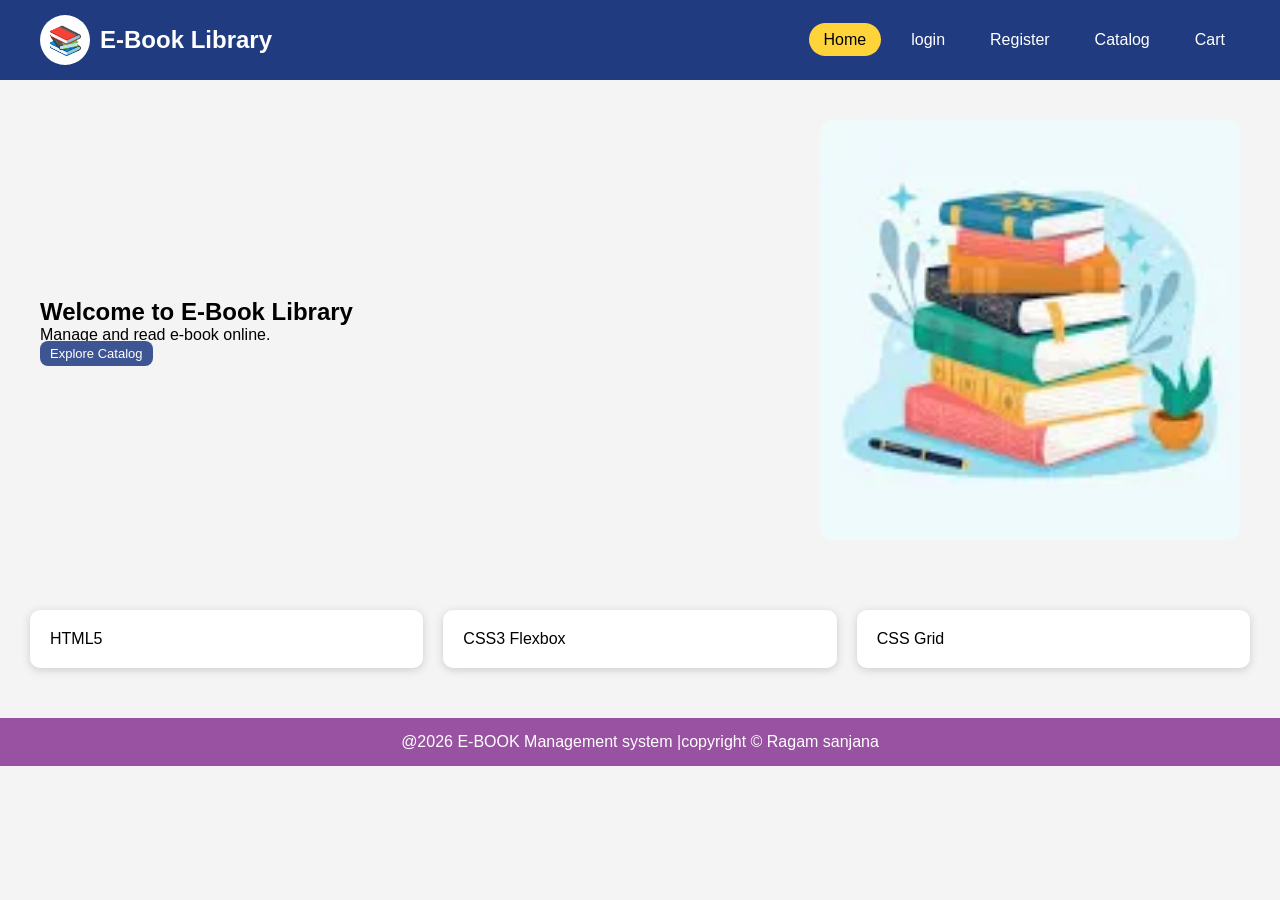
<file: index.html>
<!DOCTYPE html>
<html lang="en">
<head>
   <meta charset="UTF-8">
   <meta name="viewport" content="width=device-width, initial-scale=1.0">
   <title>Home</title>
   <link rel="Stylesheet" href="CSS/style.css">
</head>
<body>
   <header>
       <div class="logo">
           <div class="c">&#x1F4DA;</div>
          <h2>E-Book Library</h2>
          <div class="s"></div>
       </div>
       <nav>
           <ul>
               <li><a href="index.html" class="active">Home</a></li>
               <li><a href="login.html">login</a></li>
               <li><a href="register.html">Register</a></li>
               <li><a href="catalog.html">Catalog</a></li>
               <li><a href="cart.html">Cart</a></li>
           </ul>
       </nav>
   </header>
   <section class="hero">
       <div>
           <h1>Welcome to E-Book Library</h1>
           <p>Manage and read  e-book online.</p>
           <a class="btn" href="catalog.html">Explore Catalog</a>


       </div>
       <img src="images/hero.webp">
   </section>
   <section class="features">
       <div class="card">HTML5</div>
       <div class="card">CSS3 Flexbox</div>
       <div class="card">CSS Grid</div>
   </section>
   <footer>@2026 E-BOOK Management system |copyright &copy; Ragam sanjana</footer>
</body>
</html>
</file>
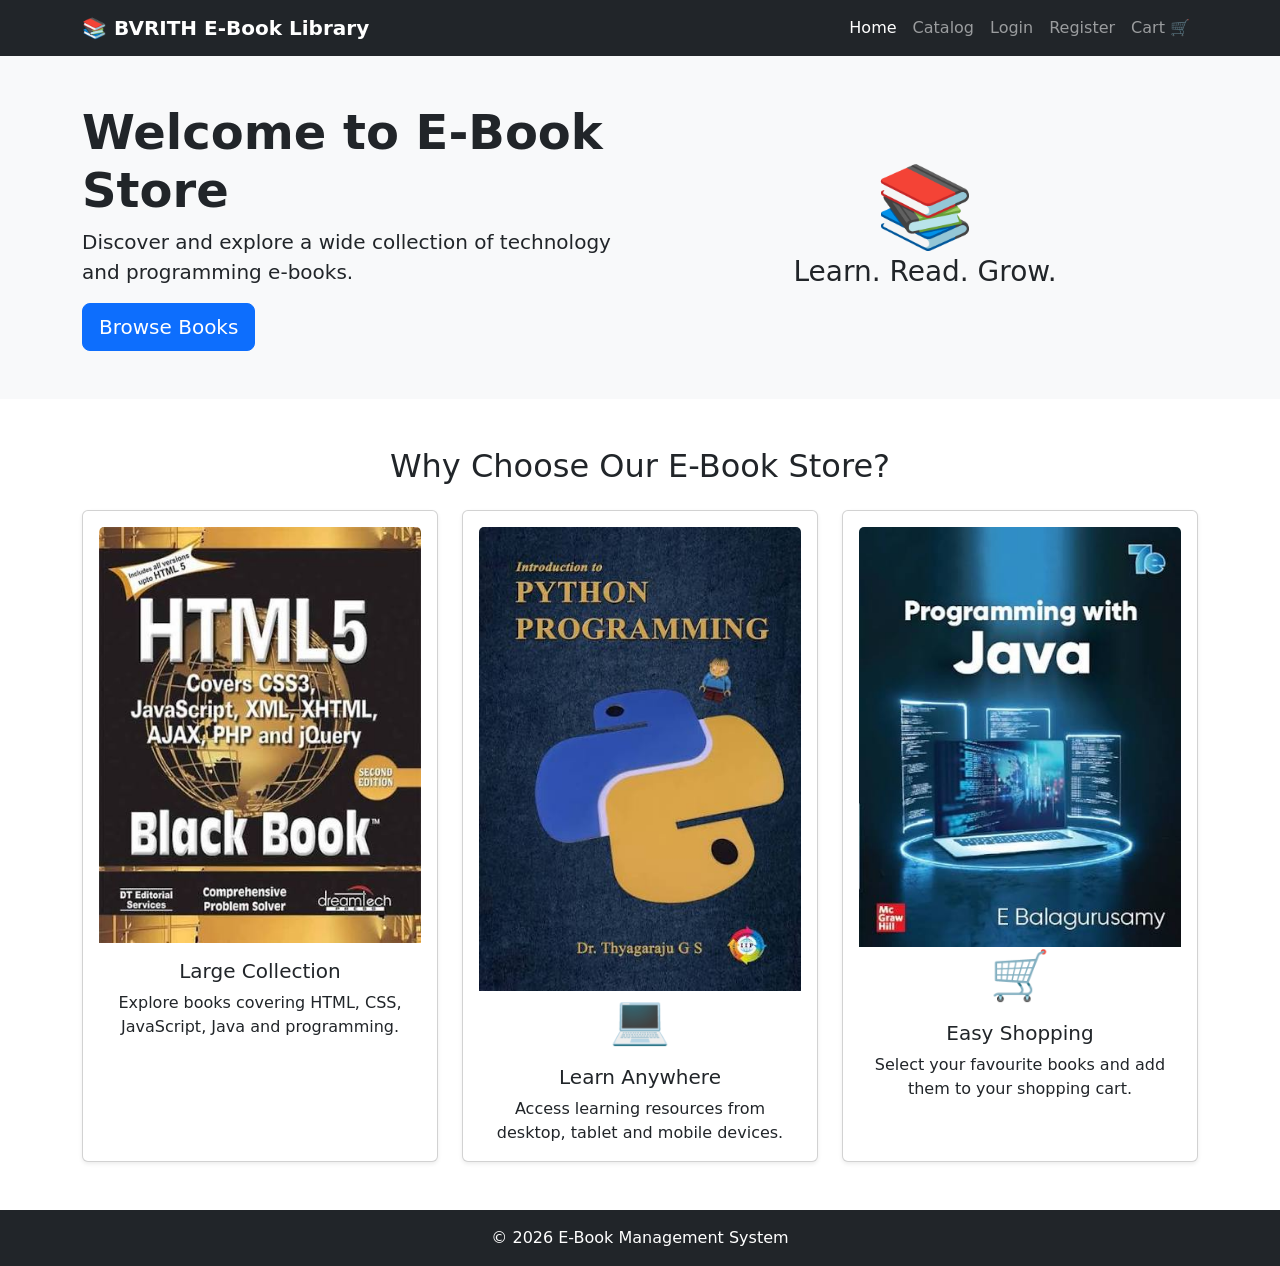
<file: Experiment-2/index.html>
<!DOCTYPE html>

<html lang="en">
<head>
    <meta charset="UTF-8">
    <meta name="viewport" content="width=device-width, initial-scale=1.0">

<title>E-Book Management System</title>

<!-- Bootstrap CSS -->
<link href="https://cdn.jsdelivr.net/npm/bootstrap@5.3.8/dist/css/bootstrap.min.css"
      rel="stylesheet">


</head>

<body>

<!-- NAV BAR -->

<nav class="navbar navbar-expand-lg navbar-dark bg-dark">


<div class="container">

    <a class="navbar-brand fw-bold" href="index.html">
        📚 BVRITH E-Book Library
    </a>

    <button class="navbar-toggler"
            type="button"
            data-bs-toggle="collapse"
            data-bs-target="#navbarNav">

        <span class="navbar-toggler-icon"></span>

    </button>

    <div class="collapse navbar-collapse" id="navbarNav">

        <ul class="navbar-nav ms-auto">

            <li class="nav-item">
                <a class="nav-link active" href="index.html">
                    Home
                </a>
            </li>

            <li class="nav-item">
                <a class="nav-link" href="catalog.html">
                    Catalog
                </a>
            </li>

            <li class="nav-item">
                <a class="nav-link" href="login.html">
                    Login
                </a>
            </li>

            <li class="nav-item">
                <a class="nav-link" href="register.html">
                    Register
                </a>
            </li>

            <li class="nav-item">
                <a class="nav-link" href="cart.html">
                    Cart 🛒
                </a>
            </li>

        </ul>

    </div>

</div>


</nav>

<!-- HERO SECTION -->

<section class="bg-light py-5">


<div class="container">

    <div class="row align-items-center">

        <div class="col-12 col-md-6">

            <h1 class="display-5 fw-bold">
                Welcome to E-Book Store
            </h1>

            <p class="lead">
                Discover and explore a wide collection of
                technology and programming e-books.
            </p>

            <a href="catalog.html"
               class="btn btn-primary btn-lg">
                Browse Books
            </a>

        </div>

        <div class="col-12 col-md-6 text-center mt-4 mt-md-0">

            <div class="display-1">
                📚
            </div>

            <h3>
                Learn. Read. Grow.
            </h3>

        </div>

    </div>

</div>


</section>

<!-- FEATURES  -->

<section class="py-5">


<div class="container">

    <h2 class="text-center mb-4">
        Why Choose Our E-Book Store?
    </h2>

    <div class="row g-4">

        <div class="col-12 col-md-4">

            <div class="card h-100 text-center shadow-sm">

                <div class="card-body">

                    <div class="display-5 mb-3">
                        <img src="images/html.JPG" class="card-img-top" alt="HTML and CSS Book">
                    </div>

                    <h5 class="card-title">
                        Large Collection
                    </h5>

                    <p class="card-text">
                        Explore books covering HTML, CSS,
                        JavaScript, Java and programming.
                    </p>

                </div>

            </div>

        </div>


        <div class="col-12 col-md-4">

            <div class="card h-100 text-center shadow-sm">

                <div class="card-body">

                    <div class="display-5 mb-3">
                        <img src="images/python.JPG" class="card-img-top" alt="HTML and CSS Book">
                        💻
                    </div>

                    <h5 class="card-title">
                        Learn Anywhere
                    </h5>

                    <p class="card-text">
                        Access learning resources from
                        desktop, tablet and mobile devices.
                    </p>

                </div>

            </div>

        </div>


        <div class="col-12 col-md-4">

            <div class="card h-100 text-center shadow-sm">

                <div class="card-body">

                    <div class="display-5 mb-3">
                        <img src="images/java.JPG" class="card-img-top" alt="HTML and CSS Book">
                        🛒
                    </div>

                    <h5 class="card-title">
                        Easy Shopping
                    </h5>

                    <p class="card-text">
                        Select your favourite books and
                        add them to your shopping cart.
                    </p>

                </div>

            </div>

        </div>

    </div>

</div>


</section>

<!-- ================= FOOTER ================= -->

<footer class="bg-dark text-white text-center p-3">


<p class="mb-0">
    © 2026 E-Book Management System
</p>


</footer>

<!-- Bootstrap JavaScript -->

<script src="https://cdn.jsdelivr.net/npm/bootstrap@5.3.8/dist/js/bootstrap.bundle.min.js">
</script>

</body>
</html>
</file>
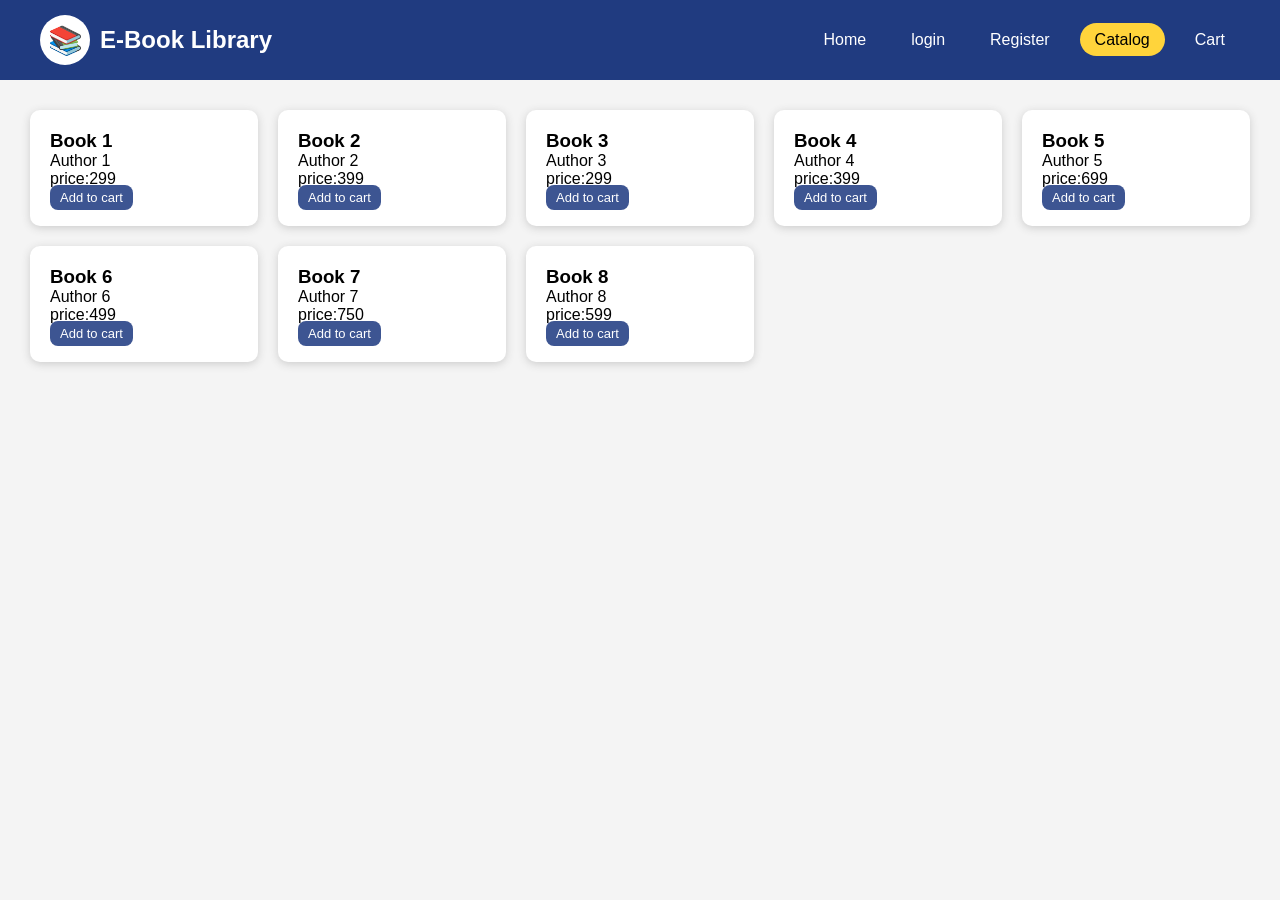
<file: catalog.html>
<!DOCTYPE html>
<html lang="en">
<head>
   <meta charset="UTF-8">
   <meta name="viewport" content="width=device-width, initial-scale=1.0">
   <title>Catalog</title>
   <link rel="Stylesheet" href="CSS/style.css">
</head>
<body>
   <header>
       <div class="logo">
           <div class="c">&#x1F4DA;</div>
          <h2>E-Book Library</h2>
          <div class="s"></div>
       </div>
       <nav>
           <ul>
               <li><a href="index.html">Home</a></li>
               <li><a href="login.html">login</a></li>
               <li><a href="register.html">Register</a></li>
               <li><a href="catalog.html" class="active">Catalog</a></li>
               <li><a href="cart.html">Cart</a></li>
           </ul>
       </nav>
   </header>
   <section class="books">
       <div class="card">
           <h3>Book 1</h3>
           <p>Author 1</p>
           <p>price:299</p>
           <a class="btn">Add to cart</a>
       </div>
       <div class="card">
           <h3>Book 2</h3>
           <p>Author 2</p>
           <p>price:399</p>
           <a class="btn">Add to cart</a>
           </div>
           <div class="card">
           <h3>Book 3</h3>
           <p>Author 3</p>
           <p>price:299</p>
           <a class="btn">Add to cart</a>
           </div>
           <div class="card">
           <h3>Book 4</h3>
           <p>Author 4</p>
           <p>price:399</p>
           <a class="btn">Add to cart</a>
           </div>
           <div class="card">
           <h3>Book 5</h3>
           <p>Author 5</p>
           <p>price:699</p>
           <a class="btn">Add to cart</a>
           </div>
           <div class="card">
           <h3>Book 6</h3>
           <p>Author 6</p>
           <p>price:499</p>
           <a class="btn">Add to cart</a>
           </div>
           <div class="card">
           <h3>Book 7</h3>
           <p>Author 7</p>
           <p>price:750</p>
           <a class="btn">Add to cart</a>
           </div>
           <div class="card">
           <h3>Book 8</h3>
           <p>Author 8</p>
           <p>price:599</p>
           <a class="btn">Add to cart</a>
           </div>
          
   </section>


</body>
</html>
</file>
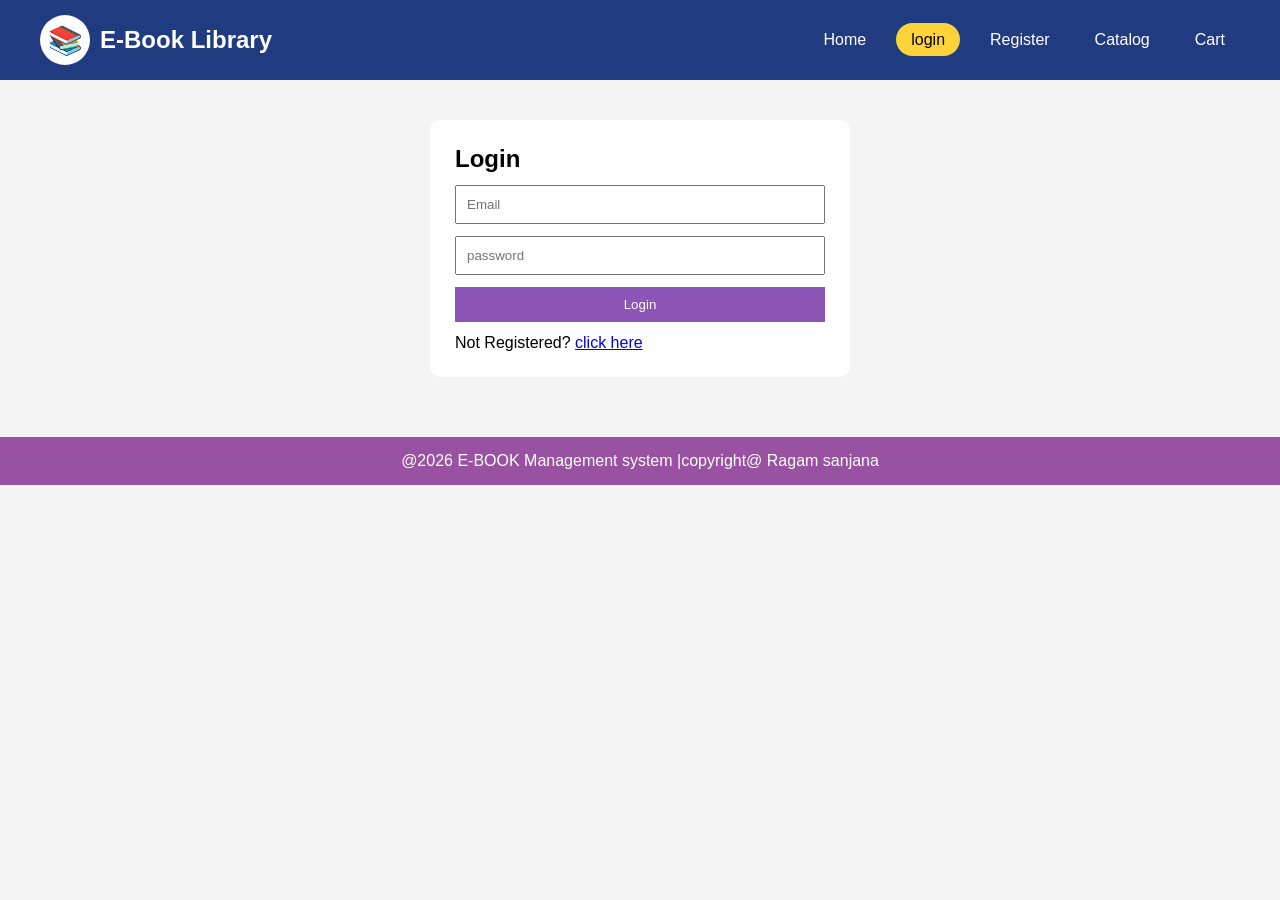
<file: login.html>
<!DOCTYPE html>
<html lang="en">
<head>
   <meta charset="UTF-8">
   <meta name="viewport" content="width=device-width, initial-scale=1.0">
   <title>Login</title>
   <link rel="Stylesheet" href="CSS/style.css">
</head>
<body>
   <header>
       <div class="logo">
           <div class="c">&#x1F4DA;</div>
          <h2>E-Book Library</h2>
          <div class="s"></div>
       </div>
       <nav>
           <ul>
               <li><a href="index.html" >Home</a></li>
               <li><a href="login.html" class="active">login</a></li>
               <li><a href="register.html">Register</a></li>
               <li><a href="catalog.html">Catalog</a></li>
               <li><a href="cart.html">Cart</a></li>
           </ul>
       </nav>
       </header>
       <div class="center">
           <form class="form">
               <h2>Login</h2>
               <input placeholder="Email">
               <input type="password" placeholder="password">
               <button>Login</button>
               <p>Not Registered? <a href="register.html">click here</a></p>
           </form>
       </div>
   <footer>@2026 E-BOOK Management system |copyright@ Ragam sanjana</footer>
</body>
</html>
</file>
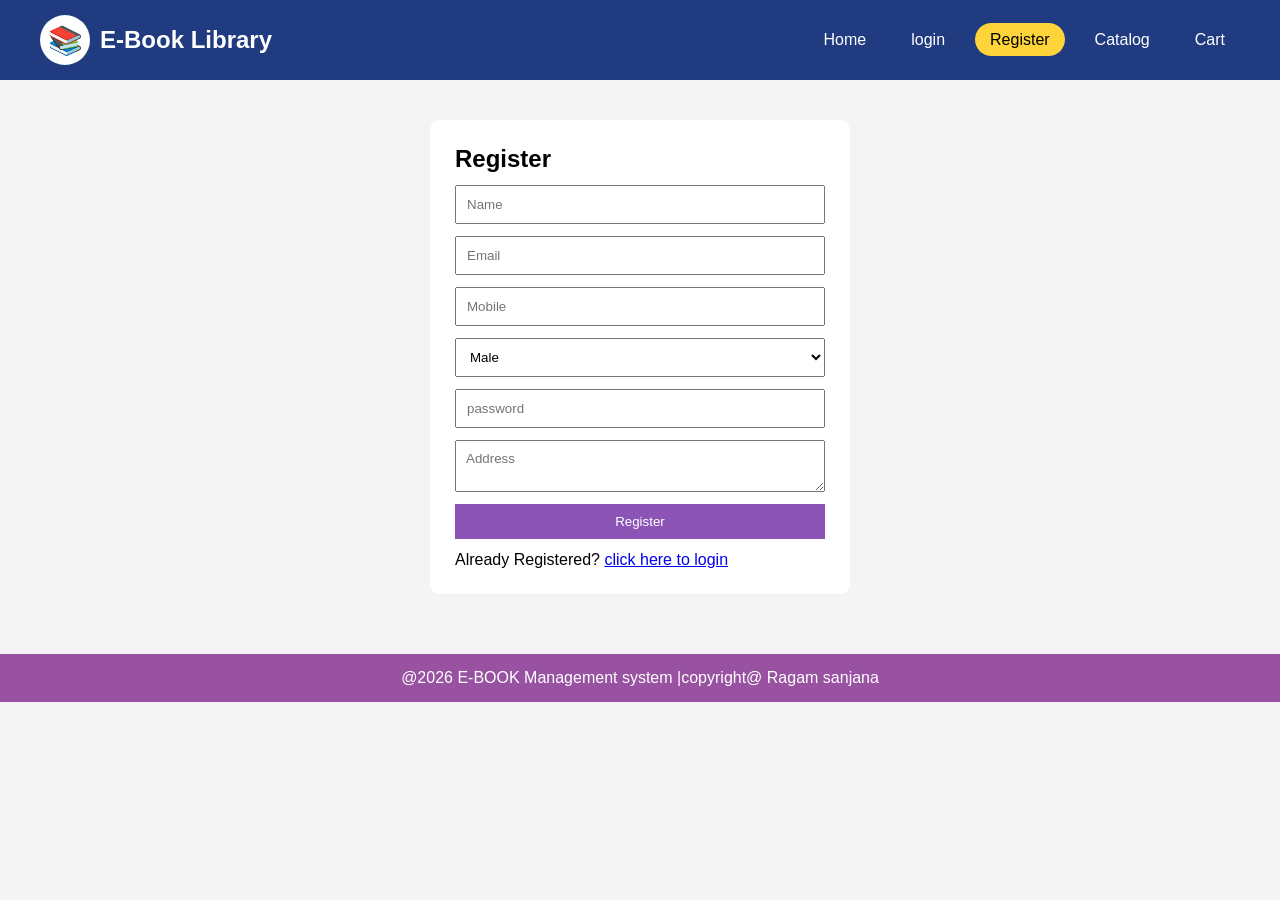
<file: register.html>
<!DOCTYPE html>
<html lang="en">
<head>
   <meta charset="UTF-8">
   <meta name="viewport" content="width=device-width, initial-scale=1.0">
   <title>Registration form</title>
   <link rel="Stylesheet" href="CSS/style.css">
</head>
<body>
   <header>
       <div class="logo">
           <div class="c">&#x1F4DA;</div>
          <h2>E-Book Library</h2>
          <div class="s"></div>
       </div>
       <nav>
           <ul>
               <li><a href="index.html">Home</a></li>
               <li><a href="login.html">login</a></li>
               <li><a href="register.html" class="active">Register</a></li>
               <li><a href="catalog.html">Catalog</a></li>
               <li><a href="cart.html">Cart</a></li>
           </ul>
       </nav>
       </header>
       <div class="center">
           <form class="form">
               <h2>Register</h2>
               <input placeholder="Name">
               <input placeholder="Email">
               <input placeholder="Mobile">
               <select><option>Male</option>
               <option>Female</option>
               </select><input type="password" placeholder="password">
               <textarea placeholder="Address"></textarea>
               <button>Register</button>
               <p>Already Registered? <a href="login.html">click here to login</a></p>
           </form>
       </div>
   <footer>@2026 E-BOOK Management system |copyright@ Ragam sanjana</footer>
</body>
</html>
</file>
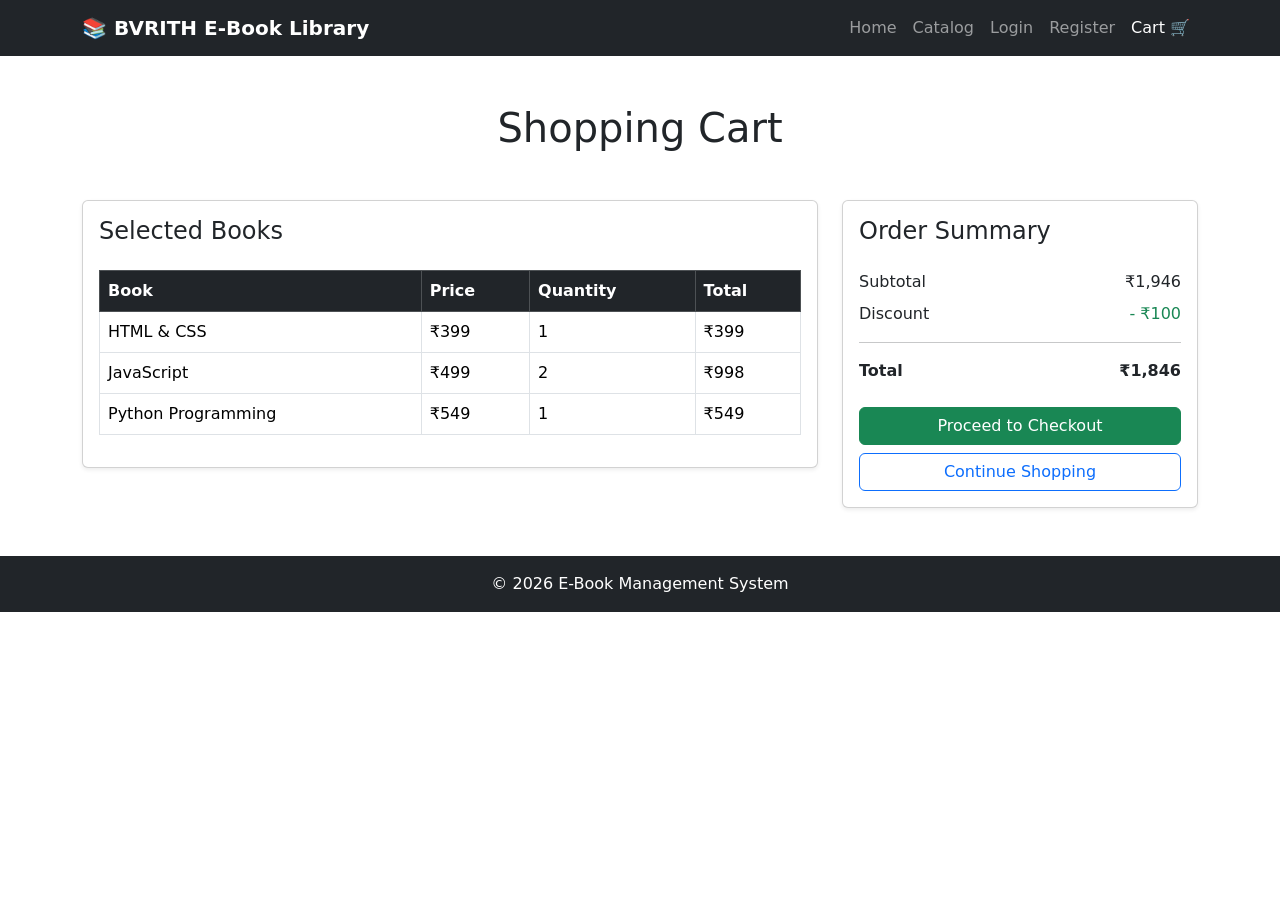
<file: Experiment-2/cart.html>
<!DOCTYPE html>

<html lang="en">

<head>


<meta charset="UTF-8">

<meta name="viewport"
      content="width=device-width, initial-scale=1.0">

<title>Shopping Cart - E-Book Store</title>

<!-- Bootstrap CSS -->

<link href="https://cdn.jsdelivr.net/npm/bootstrap@5.3.8/dist/css/bootstrap.min.css"
      rel="stylesheet">


</head>

<body>

<!-- ================= NAVBAR ================= -->

<nav class="navbar navbar-expand-lg navbar-dark bg-dark">


<div class="container">

    <a class="navbar-brand fw-bold"
       href="index.html">

        📚 BVRITH E-Book Library

    </a>


    <button class="navbar-toggler"
            type="button"
            data-bs-toggle="collapse"
            data-bs-target="#navbarNav">

        <span class="navbar-toggler-icon"></span>

    </button>


    <div class="collapse navbar-collapse"
         id="navbarNav">

        <ul class="navbar-nav ms-auto">

            <li class="nav-item">

                <a class="nav-link"
                   href="index.html">

                    Home

                </a>

            </li>


            <li class="nav-item">

                <a class="nav-link"
                   href="catalog.html">

                    Catalog

                </a>

            </li>


            <li class="nav-item">

                <a class="nav-link"
                   href="login.html">

                    Login

                </a>

            </li>


            <li class="nav-item">

                <a class="nav-link"
                   href="register.html">

                    Register

                </a>

            </li>


            <li class="nav-item">

                <a class="nav-link active"
                   href="cart.html">

                    Cart 🛒

                </a>

            </li>

        </ul>

    </div>

</div>


</nav>

<!-- ================= CART ================= -->

<div class="container my-5">


<h1 class="text-center mb-5">
    Shopping Cart
</h1>


<div class="row g-4">


    <!-- ================= CART TABLE ================= -->

    <div class="col-12 col-lg-8">

        <div class="card shadow-sm">

            <div class="card-body">

                <h4 class="mb-4">
                    Selected Books
                </h4>


                <div class="table-responsive">

                    <table class="table table-bordered
                                  table-hover align-middle">

                        <thead class="table-dark">

                            <tr>

                                <th>
                                    Book
                                </th>

                                <th>
                                    Price
                                </th>

                                <th>
                                    Quantity
                                </th>

                                <th>
                                    Total
                                </th>

                            </tr>

                        </thead>


                        <tbody>

                            <tr>

                                <td>
                                    HTML & CSS
                                </td>

                                <td>
                                    ₹399
                                </td>

                                <td>
                                    1
                                </td>

                                <td>
                                    ₹399
                                </td>

                            </tr>


                            <tr>

                                <td>
                                    JavaScript
                                </td>

                                <td>
                                    ₹499
                                </td>

                                <td>
                                    2
                                </td>

                                <td>
                                    ₹998
                                </td>

                            </tr>


                            <tr>

                                <td>
                                    Python Programming
                                </td>

                                <td>
                                    ₹549
                                </td>

                                <td>
                                    1
                                </td>

                                <td>
                                    ₹549
                                </td>

                            </tr>

                        </tbody>

                    </table>

                </div>

            </div>

        </div>

    </div>


    <!-- ================= ORDER SUMMARY ================= -->

    <div class="col-12 col-lg-4">

        <div class="card shadow-sm">

            <div class="card-body">

                <h4 class="card-title mb-4">
                    Order Summary
                </h4>


                <div class="d-flex justify-content-between mb-2">

                    <span>
                        Subtotal
                    </span>

                    <span>
                        ₹1,946
                    </span>

                </div>


                <div class="d-flex justify-content-between mb-2">

                    <span>
                        Discount
                    </span>

                    <span class="text-success">
                        - ₹100
                    </span>

                </div>


                <hr>


                <div class="d-flex justify-content-between">

                    <strong>
                        Total
                    </strong>

                    <strong>
                        ₹1,846
                    </strong>

                </div>


                <button class="btn btn-success w-100 mt-4">

                    Proceed to Checkout

                </button>


                <a href="catalog.html"
                   class="btn btn-outline-primary w-100 mt-2">

                    Continue Shopping

                </a>

            </div>

        </div>

    </div>

</div>


</div>

<!-- ================= FOOTER ================= -->

<footer class="bg-dark text-white text-center p-3">


<p class="mb-0">

    © 2026 E-Book Management System

</p>


</footer>

<!-- Bootstrap JavaScript -->

<script src="https://cdn.jsdelivr.net/npm/bootstrap@5.3.8/dist/js/bootstrap.bundle.min.js">
</script>

</body>

</html>
</file>
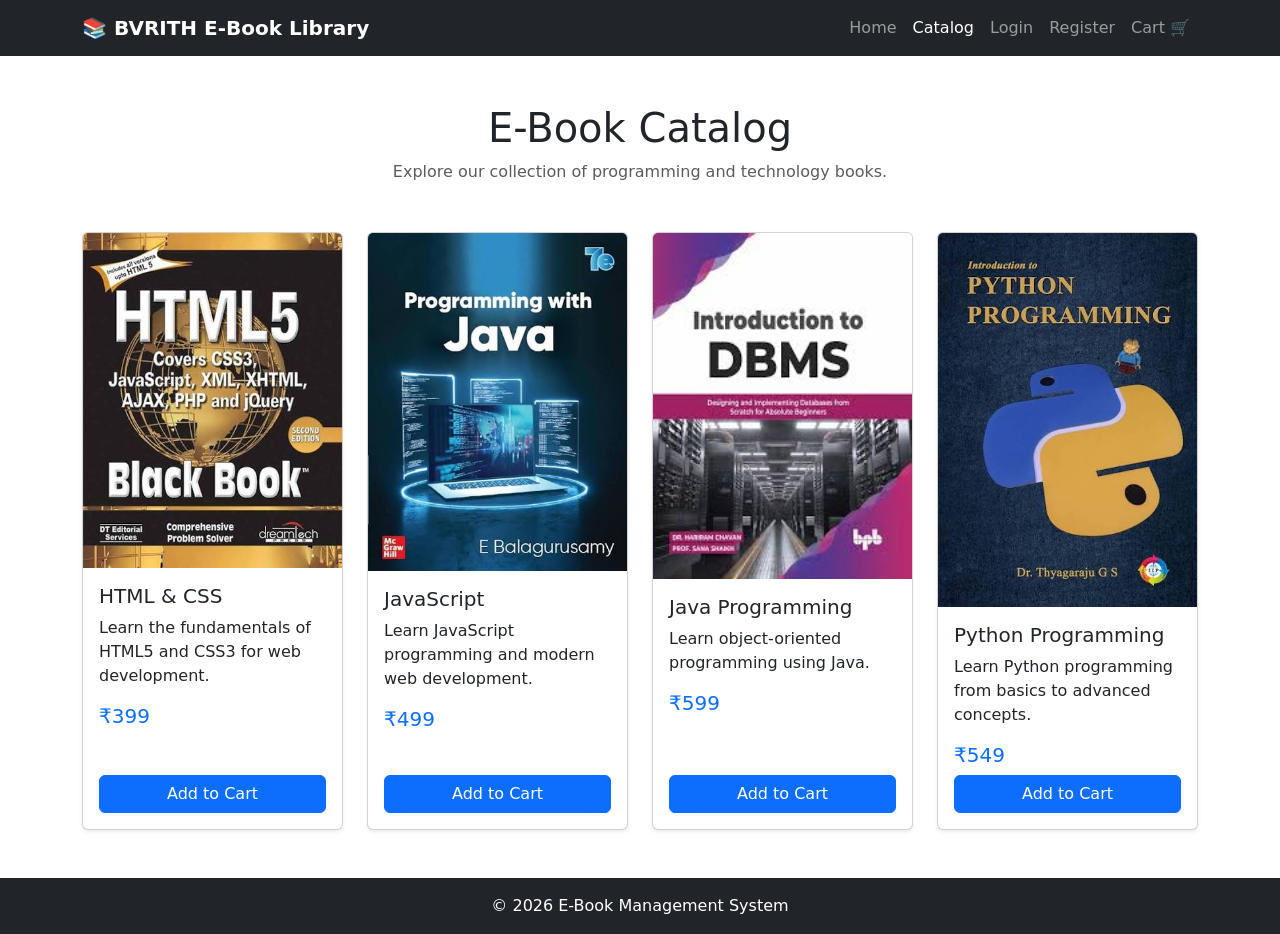
<file: Experiment-2/catalog.html>
<!DOCTYPE html>

<html lang="en">

<head>


<meta charset="UTF-8">

<meta name="viewport"
      content="width=device-width, initial-scale=1.0">

<title>Catalog - E-Book Store</title>

<!-- Bootstrap CSS -->

<link href="https://cdn.jsdelivr.net/npm/bootstrap@5.3.8/dist/css/bootstrap.min.css"
      rel="stylesheet">


</head>

<body>

<!-- ================= NAVBAR ================= -->

<nav class="navbar navbar-expand-lg navbar-dark bg-dark">


<div class="container">

    <a class="navbar-brand fw-bold"
       href="index.html">

        📚 BVRITH E-Book Library

    </a>


    <button class="navbar-toggler"
            type="button"
            data-bs-toggle="collapse"
            data-bs-target="#navbarNav">

        <span class="navbar-toggler-icon"></span>

    </button>


    <div class="collapse navbar-collapse"
         id="navbarNav">

        <ul class="navbar-nav ms-auto">

            <li class="nav-item">

                <a class="nav-link"
                   href="index.html">

                    Home

                </a>

            </li>


            <li class="nav-item">

                <a class="nav-link active"
                   href="catalog.html">

                    Catalog

                </a>

            </li>


            <li class="nav-item">

                <a class="nav-link"
                   href="login.html">

                    Login

                </a>

            </li>


            <li class="nav-item">

                <a class="nav-link"
                   href="register.html">

                    Register

                </a>

            </li>


            <li class="nav-item">

                <a class="nav-link"
                   href="cart.html">

                    Cart 🛒

                </a>

            </li>

        </ul>

    </div>

</div>


</nav>

<!-- ================= CATALOG ================= -->

<div class="container my-5">

<h1 class="text-center mb-2">
    E-Book Catalog
</h1>


<p class="text-center text-muted mb-5">

    Explore our collection of programming and
    technology books.

</p>


<!-- ================= BOOK GRID ================= -->

<div class="row g-4">


    <!-- BOOK 1 -->

    <div class="col-12 col-sm-6 col-lg-4 col-xl-3">

        <div class="card h-100 shadow-sm">

            <img src="images/html.JPG"
                 class="card-img-top"
                 alt="HTML and CSS Book">

            <div class="card-body d-flex flex-column">

                <h5 class="card-title">
                    HTML & CSS
                </h5>

                <p class="card-text">

                    Learn the fundamentals of
                    HTML5 and CSS3 for web development.

                </p>

                <h5 class="text-primary">
                    ₹399
                </h5>

                <button class="btn btn-primary mt-auto">

                    Add to Cart

                </button>

            </div>

        </div>

    </div>


    <!-- BOOK 2 -->

    <div class="col-12 col-sm-6 col-lg-4 col-xl-3">

        <div class="card h-100 shadow-sm">

            <img src="images/java.JPG"
                 class="card-img-top"
                 alt="JavaScript Book">

            <div class="card-body d-flex flex-column">

                <h5 class="card-title">
                    JavaScript
                </h5>

                <p class="card-text">

                    Learn JavaScript programming
                    and modern web development.

                </p>

                <h5 class="text-primary">
                    ₹499
                </h5>

                <button class="btn btn-primary mt-auto">

                    Add to Cart

                </button>

            </div>

        </div>

    </div>


    <!-- BOOK 3 -->

    <div class="col-12 col-sm-6 col-lg-4 col-xl-3">

        <div class="card h-100 shadow-sm">

            <img src="images/dbms.JPG"
                 class="card-img-top"
                 alt="Java Programming Book">

            <div class="card-body d-flex flex-column">

                <h5 class="card-title">
                    Java Programming
                </h5>

                <p class="card-text">

                    Learn object-oriented programming
                    using Java.

                </p>

                <h5 class="text-primary">
                    ₹599
                </h5>

                <button class="btn btn-primary mt-auto">

                    Add to Cart

                </button>

            </div>

        </div>

    </div>


    <!-- BOOK 4 -->

    <div class="col-12 col-sm-6 col-lg-4 col-xl-3">

        <div class="card h-100 shadow-sm">

            <img src="images/python.JPG"
                 class="card-img-top"
                 alt="Python Programming Book">

            <div class="card-body d-flex flex-column">

                <h5 class="card-title">
                    Python Programming
                </h5>

                <p class="card-text">

                    Learn Python programming
                    from basics to advanced concepts.

                </p>

                <h5 class="text-primary">
                    ₹549
                </h5>

                <button class="btn btn-primary mt-auto">

                    Add to Cart

                </button>

            </div>

        </div>

    </div>


</div>


</div>

<!-- ================= FOOTER ================= -->

<footer class="bg-dark text-white text-center p-3">


<p class="mb-0">

    © 2026 E-Book Management System

</p>


</footer>

<!-- Bootstrap JavaScript -->

<script src="https://cdn.jsdelivr.net/npm/bootstrap@5.3.8/dist/js/bootstrap.bundle.min.js">
</script>

</body>

</html>
</file>
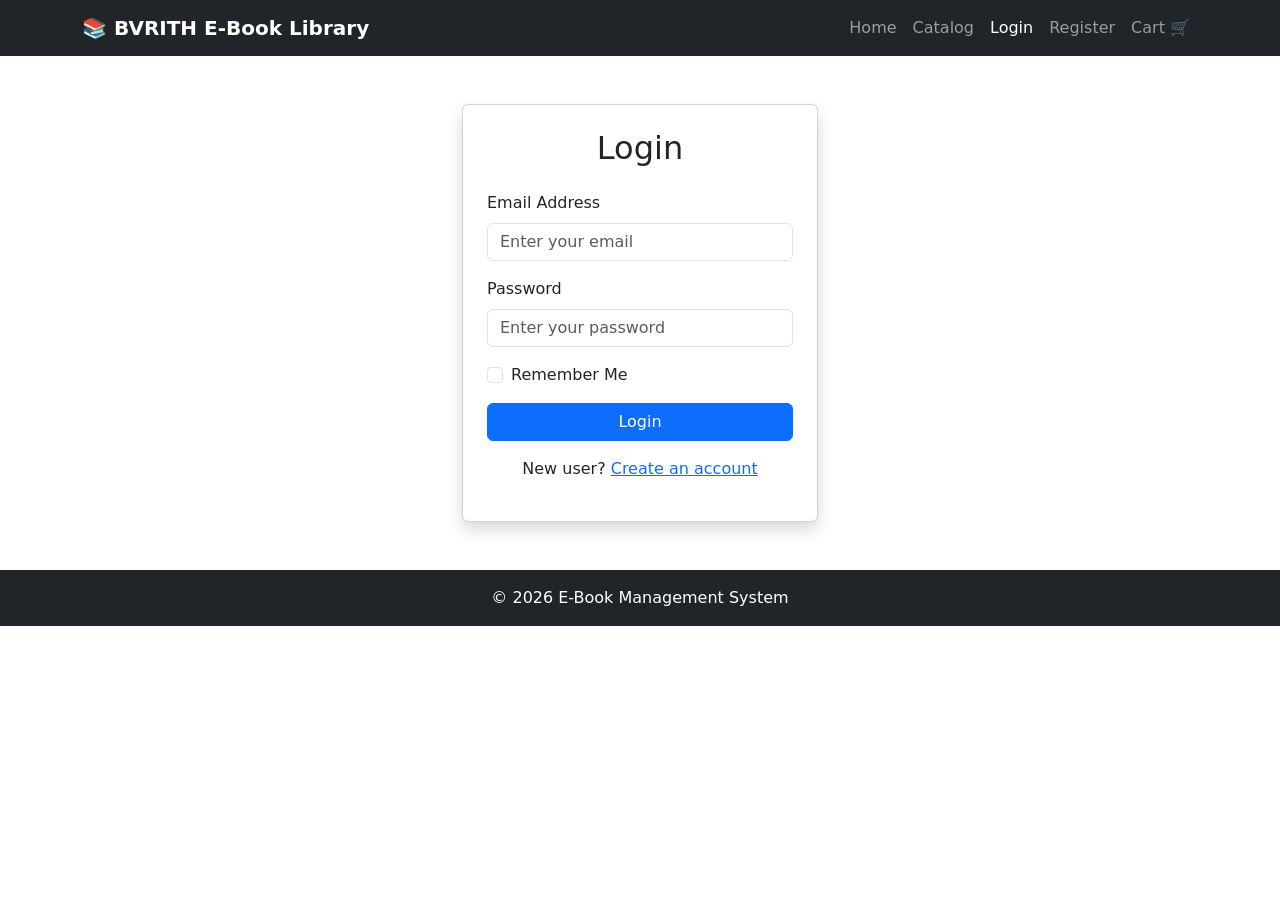
<file: Experiment-2/login.html>
<!DOCTYPE html>

<html lang="en">
<head>


<meta charset="UTF-8">

<meta name="viewport"
      content="width=device-width, initial-scale=1.0">

<title>Login - E-Book Store</title>

<!-- Bootstrap CSS -->
<link href="https://cdn.jsdelivr.net/npm/bootstrap@5.3.8/dist/css/bootstrap.min.css"
      rel="stylesheet">


</head>

<body>

<!-- ================= NAVBAR ================= -->

<nav class="navbar navbar-expand-lg navbar-dark bg-dark">


<div class="container">

    <a class="navbar-brand fw-bold"
       href="index.html">

        📚 BVRITH E-Book Library

    </a>


    <button class="navbar-toggler"
            type="button"
            data-bs-toggle="collapse"
            data-bs-target="#navbarNav">

        <span class="navbar-toggler-icon"></span>

    </button>


    <div class="collapse navbar-collapse"
         id="navbarNav">

        <ul class="navbar-nav ms-auto">

            <li class="nav-item">
                <a class="nav-link"
                   href="index.html">
                    Home
                </a>
            </li>

            <li class="nav-item">
                <a class="nav-link"
                   href="catalog.html">
                    Catalog
                </a>
            </li>

            <li class="nav-item">
                <a class="nav-link active"
                   href="login.html">
                    Login
                </a>
            </li>

            <li class="nav-item">
                <a class="nav-link"
                   href="register.html">
                    Register
                </a>
            </li>

            <li class="nav-item">
                <a class="nav-link"
                   href="cart.html">
                    Cart 🛒
                </a>
            </li>

        </ul>

    </div>

</div>


</nav>

<!-- ================= LOGIN FORM ================= -->

<div class="container my-5">


<div class="row justify-content-center">

    <div class="col-12 col-sm-10 col-md-6 col-lg-4">

        <div class="card shadow">

            <div class="card-body p-4">

                <h2 class="text-center mb-4">
                    Login
                </h2>


                <form>

                    <div class="mb-3">

                        <label for="email"
                               class="form-label">

                            Email Address

                        </label>

                        <input type="email"
                               id="email"
                               class="form-control"
                               placeholder="Enter your email"
                               required>

                    </div>


                    <div class="mb-3">

                        <label for="password"
                               class="form-label">

                            Password

                        </label>

                        <input type="password"
                               id="password"
                               class="form-control"
                               placeholder="Enter your password"
                               required>

                    </div>


                    <div class="form-check mb-3">

                        <input class="form-check-input"
                               type="checkbox"
                               id="remember">

                        <label class="form-check-label"
                               for="remember">

                            Remember Me

                        </label>

                    </div>


                    <button type="submit"
                            class="btn btn-primary w-100">

                        Login

                    </button>

                </form>


                <p class="text-center mt-3">

                    New user?

                    <a href="register.html">
                        Create an account
                    </a>

                </p>

            </div>

        </div>

    </div>

</div>


</div>

<!-- ================= FOOTER ================= -->

<footer class="bg-dark text-white text-center p-3">


<p class="mb-0">
    © 2026 E-Book Management System
</p>


</footer>

<!-- Bootstrap JavaScript -->

<script src="https://cdn.jsdelivr.net/npm/bootstrap@5.3.8/dist/js/bootstrap.bundle.min.js">
</script>

</body>
</html>
</file>
<file: CSS/style.css>
*{margin:0;padding:0;box-sizing:border-box;font-family:Arial,sans-serif}
body{background:#f4f4f4}
header{display:flex;justify-content:space-between;align-items:center;background:#203b80;color:#fff;padding:15px 40px}
.logo{display:flex;align-items:center;gap:10px}
.logo .c{width:50px;height:50px;border-radius:50%;background:#fff;color:#304e9a;display:flex;align-items:center;justify-content:center;font-size:28px}
nav ul{display:flex;list-style:none;gap:15px}
nav a{text-decoration:none;color:#fff;padding:8px 15px;border-radius:20px}
.active,nav a:hover{background:#ffd43b;color:#000}
.hero{display:flex;justify-content:space-between;align-items:center;padding:40px}
.hero img{width:420px;border-radius:12px}
.btn{background:#3d5592;color:#fff;padding:5px 10px;font-size: 13px; border-radius:8px;text-decoration:none;border: none;cursor: pointer;}
.features,.books{display:grid;grid-template-columns:repeat(auto-fit,minmax(220px,1fr));gap:20px;padding:30px}
.card{background:#fff;padding:20px;border-radius:10px;box-shadow:0 2px 8px #ccc}
.center{display:flex;justify-content:center;align-items:center;padding:40px}
.form{background:#fff;padding:25px;border-radius:10px;width:420px;display:flex;flex-direction:column;gap:12px}
.form input,.form textarea,.form select{padding:10px}
.form button{padding:10px;background:#8b54b6;color:#fff;border:none}
.table{padding:30px}
.table table{width:100%;border-collapse:collapse;background:#fff}
.table th,.table td{border:1px solid #ccc;padding:10px;text-align:center}
footer{text-align:center;background:#9852a1;color:#fff;padding:15px;margin-top:20px}
</file>
